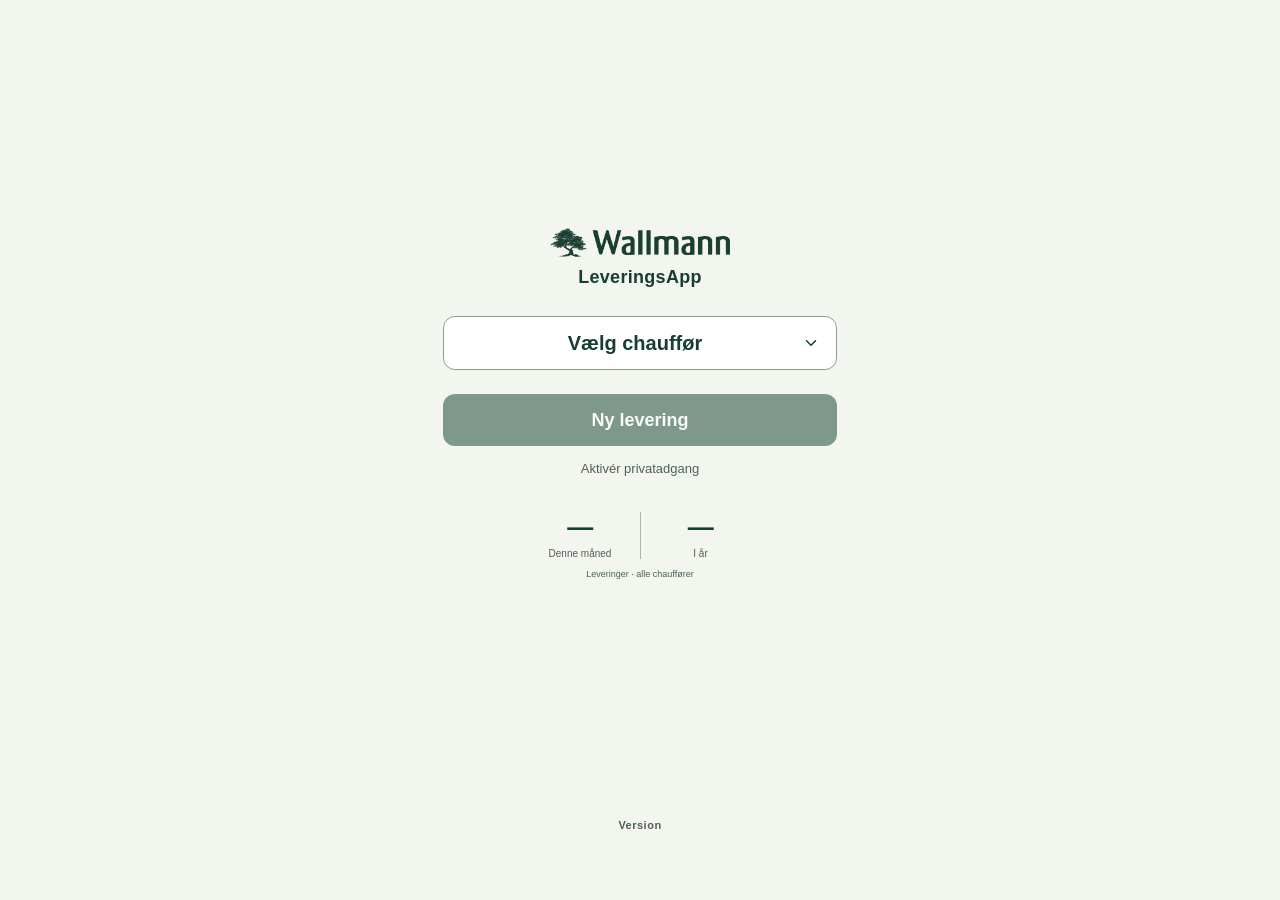
<file: index.html>
<!DOCTYPE html>
<html lang="da">
<head>
  <meta charset="utf-8">
  <meta http-equiv="Content-Security-Policy" content="default-src 'none'; script-src https://kaysaaar.github.io/leveringsapp/; worker-src https://kaysaaar.github.io/leveringsapp/; style-src 'self' 'unsafe-inline'; img-src 'self' data: blob:; font-src 'self' data:; connect-src 'self' https://script.google.com https://script.googleusercontent.com; media-src 'self' blob:; manifest-src 'self'; object-src 'none'; base-uri 'none'; form-action 'self'">
  <meta name="theme-color" content="#f3f5ef">
  <meta name="color-scheme" content="light">
  <style>html{background:#f3f5ef;color-scheme:light}body{color-scheme:light}</style>
  <script src="installed.js"></script>
  <meta name="viewport" content="width=device-width, initial-scale=1, viewport-fit=cover">
  <title>Leveringsapp</title>
  <link rel="manifest" href="./manifest.json">
  <link rel="apple-touch-icon" href="./apple-touch-icon.png">
  
  
  <meta name="apple-mobile-web-app-capable" content="yes">
  <meta name="apple-mobile-web-app-status-bar-style" content="default">
  <style>
    :root{
      --bg1:#17352d;
      --bg2:#203b33;
      --white:#f5f7f6;
      --dark:#1f382f;
      --shadow:0 10px 28px rgba(0,0,0,0.18);
    }

    *{
      box-sizing:border-box;
      -webkit-tap-highlight-color: transparent;
    }

    html, body{
      margin:0;
      padding:0;
      width:100%;
      min-height:100%;
      font-family: Arial, Helvetica, sans-serif;
      background:
        radial-gradient(circle at top, rgba(255,255,255,0.06), transparent 30%),
        linear-gradient(90deg, var(--bg1), var(--bg2));
      color:var(--white);
      overflow:hidden;
    }

    body{
      min-height:100vh;
    }

    .app{
      width:100%;
      max-width:430px;
      margin:0 auto;
      height:100vh;
      padding:
        calc(28px + env(safe-area-inset-top))
        12px
        calc(18px + env(safe-area-inset-bottom))
        12px;
      display:flex;
      flex-direction:column;
      overflow:hidden;
    }

    .screen{
      display:none;
      height:100%;
      animation:fadeIn .18s ease;
      overflow:hidden;
    }

    .screen.active{
      display:flex;
      flex-direction:column;
      justify-content:center;
    }

    .screen.top-aligned.active{
      justify-content:flex-start;
    }

    @keyframes fadeIn{
      from{opacity:0; transform:translateY(6px);}
      to{opacity:1; transform:translateY(0);}
    }

    .spacer-6{height:6px;}
    .spacer-8{height:8px;}
    .spacer-10{height:10px;}
    .spacer-12{height:12px;}
    .spacer-16{height:16px;}
    .spacer-20{height:20px;}
    .spacer-24{height:24px;}
    .spacer-30{height:30px;}

    .small-label{
      font-size:13px;
      font-weight:600;
      text-align:center;
      opacity:.82;
      margin:8px 0 6px;
      letter-spacing:.2px;
    }

    .btn{
      width:100%;
      border:none;
      border-radius:16px;
      padding:13px 14px;
      background:var(--white);
      color:var(--dark);
      font-size:clamp(18px, 4.2vw, 23px);
      font-weight:700;
      cursor:pointer;
      box-shadow:var(--shadow);
      transition:transform .12s ease, opacity .15s ease;
      text-decoration:none;
    }

    .btn:active{
      transform:scale(0.98);
    }

    .btn.pressed{
      transform:scale(0.975);
      opacity:0.96;
    }

    .thumb.pressed{
      transform:scale(0.97);
    }

    .btn.small{
      width:auto;
      min-width:90px;
      padding:12px 12px;
      font-size:clamp(15px, 3.6vw, 18px);
    }

    .btn.secondary{
      background:rgba(255,255,255,0.92);
    }

    .btn.back-btn{
      background:linear-gradient(180deg, #FFCECE 0%, #EE8B8B 58%, #D76A6A 100%);
      color:#4A1212;
      font-weight:800;
      box-shadow:
        0 10px 22px rgba(170, 70, 70, 0.22),
        inset 0 1px 0 rgba(255,255,255,0.36);
      border:1px solid rgba(255,255,255,0.20);
    }

    .btn.primary{
      background:var(--white);
    }

    .btn[disabled]{
      opacity:.55;
      cursor:not-allowed;
      transform:none !important;
    }

    .btn-row{
      display:flex;
      gap:10px;
      justify-content:space-between;
      align-items:center;
      margin-top:10px;
      flex-wrap:nowrap;
    }

    .btn-row .btn.small{
      flex:1 1 0;
    }

    .home-logo-wrap{
      display:flex;
      flex-direction:column;
      justify-content:center;
      align-items:center;
      margin-bottom:28px;
      text-align:center;
    }

    .home-logo{
      width:100%;
      max-width:180px;
      height:auto;
      display:block;
      object-fit:contain;
      margin:0 auto;
    }

    .home-logo-subtitle{
      margin-top:10px;
      font-size:18px;
      font-weight:700;
      letter-spacing:.3px;
      color:rgba(255,255,255,0.92);
      text-align:center;
    }

    #screen-home.active{
      justify-content:center;
    }

    .dropdown,
    .manual-input,
    .receiver-input{
      width:100%;
      border:none;
      border-radius:16px;
      background:rgba(255,255,255,0.96);
      color:var(--dark);
      padding:13px 14px;
      text-align:center;
      font-size:clamp(18px, 4.2vw, 23px);
      font-weight:700;
      outline:none;
      box-shadow:var(--shadow);
    }

    .dropdown{
      appearance:none;
      -webkit-appearance:none;
      background-image:
        linear-gradient(45deg, transparent 50%, #52675f 50%),
        linear-gradient(135deg, #52675f 50%, transparent 50%);
      background-position:
        calc(100% - 22px) calc(50% - 3px),
        calc(100% - 16px) calc(50% - 3px);
      background-size:6px 6px, 6px 6px;
      background-repeat:no-repeat;
      padding-right:34px;
      padding-left:34px;
      text-align:center;
      text-align-last:center;
      -webkit-text-align-last:center;
    }

    .dropdown:invalid{
      color:#7d8f88;
      font-weight:600;
    }

    .photo-box,
    .signature-box{
      width:100%;
      overflow:hidden;
      position:relative;
      margin:10px 0;
      background:rgba(7,10,10,0.88);
      border:1px solid rgba(255,255,255,0.09);
      box-shadow:var(--shadow);
      border-radius:16px;
    }

    .photo-box{
      min-height:220px;
      max-height:30vh;
      display:flex;
      align-items:center;
      justify-content:center;
      backdrop-filter: blur(8px);
      -webkit-backdrop-filter: blur(8px);
      flex:0 0 auto;
    }

    .photo-placeholder{
      color:rgba(202,219,213,0.35);
      font-size:clamp(18px, 5vw, 26px);
      font-weight:700;
      text-align:center;
      padding:20px;
      display:flex;
      align-items:center;
      justify-content:center;
      width:100%;
      min-height:220px;
    }

    .preview-image{
      width:100%;
      height:auto;
      max-height:30vh;
      object-fit:contain;
      display:none;
      background:#111;
    }

    .thumb-row{
      display:flex;
      gap:8px;
      align-items:center;
      margin:6px 0 8px;
    }

    .thumb{
      width:18%;
      aspect-ratio:3/4;
      min-height:58px;
      background:rgba(255,255,255,0.08);
      border:1px solid rgba(255,255,255,0.12);
      color:rgba(255,255,255,0.70);
      display:flex;
      align-items:center;
      justify-content:center;
      text-align:center;
      font-size:clamp(10px, 2.2vw, 12px);
      font-weight:700;
      overflow:hidden;
      border-radius:10px;
      padding:3px;
      box-shadow: inset 0 1px 0 rgba(255,255,255,0.05);
      backdrop-filter: blur(10px);
      -webkit-backdrop-filter: blur(10px);
      cursor:pointer;
      transition:transform .12s ease;
    }

    .thumb:active{
      transform:scale(0.98);
    }

    .thumb.selected{
      outline:2px solid rgba(255,255,255,0.95);
      outline-offset:1px;
    }

    .thumb img{
      width:100%;
      height:100%;
      object-fit:cover;
      display:block;
      border-radius:7px;
    }

    .signature-box{
      height:min(26vh, 210px);
      background:#efefef;
      border-radius:16px;
      border:1px solid #d0d0d0;
      margin-top:28px;
    }

    .barcode-preview{
      margin-top:10px;
      padding:12px 12px;
      border-radius:14px;
      background:rgba(255,255,255,0.12);
      border:1px solid rgba(255,255,255,0.12);
      text-align:center;
      box-shadow:var(--shadow);
    }

    .barcode-title{
      font-size:14px;
      opacity:.82;
      margin-bottom:4px;
      font-weight:600;
    }

    .barcode-number{
      font-size:clamp(22px, 5.2vw, 30px);
      font-weight:700;
      letter-spacing:.3px;
      word-break:break-word;
    }

    .order-list-card{
      width:100%;
      margin:8px 0 8px;
      padding:10px 12px;
      border-radius:14px;
      background:rgba(255,255,255,0.12);
      border:1px solid rgba(255,255,255,0.14);
      box-shadow:var(--shadow);
      min-height:54px;
      display:flex;
      flex-direction:column;
      justify-content:center;
    }

    .order-list-grid{
      display:flex;
      flex-wrap:wrap;
      gap:6px;
      justify-content:center;
      align-items:center;
    }

    .order-pill{
      background:rgba(255,255,255,0.14);
      border:1px solid rgba(255,255,255,0.18);
      border-radius:999px;
      padding:6px 10px;
      font-size:16px;
      font-weight:700;
      line-height:1;
      color:var(--white);
      min-width:78px;
      text-align:center;
    }

    .order-screen-content{
      display:flex;
      flex-direction:column;
      justify-content:center;
      flex:1 1 auto;
      gap:8px;
      overflow:hidden;
    }

    .camera-screen-content{
      display:flex;
      flex-direction:column;
      flex:1 1 auto;
      overflow:auto;
      padding-bottom:12px;
    }

    .signature-content{
      display:flex;
      flex-direction:column;
      flex:1 1 auto;
      overflow:auto;
      padding-bottom:8px;
    }

    canvas{
      width:100%;
      height:100%;
      display:block;
      touch-action:none;
      background:#efefef;
    }

    .check-wrap{
      min-height:calc(100vh - 40px);
      display:flex;
      flex-direction:column;
      align-items:center;
      justify-content:center;
      text-align:center;
    }

    .check{
      font-size:clamp(84px, 22vw, 132px);
      line-height:1;
      margin-bottom:10px;
      animation:popIn .22s ease;
    }

    @keyframes popIn{
      from{transform:scale(.88); opacity:0;}
      to{transform:scale(1); opacity:1;}
    }

    .registered{
      font-size:clamp(30px, 8vw, 46px);
      font-weight:700;
      letter-spacing:.3px;
    }

    .status{
      text-align:center;
      font-size:14px;
      opacity:.97;
      min-height:18px;
      margin-top:4px;
      font-weight:600;
    }

    .status.ok{ color:#d9f3e2; }
    .status.error{ color:#ffd4d4; }

    .save-overlay{
      position:fixed;
      inset:0;
      background:rgba(8,12,12,0.45);
      backdrop-filter: blur(4px);
      -webkit-backdrop-filter: blur(4px);
      display:none;
      align-items:center;
      justify-content:center;
      z-index:9999;
      padding:24px;
    }

    .save-overlay.active{
      display:flex;
    }

    .save-card{
      width:100%;
      max-width:320px;
      background:rgba(255,255,255,0.96);
      color:var(--dark);
      border-radius:24px;
      padding:26px 22px;
      text-align:center;
      box-shadow:0 18px 40px rgba(0,0,0,0.25);
    }

    .spinner{
      width:42px;
      height:42px;
      border:4px solid rgba(32,55,47,0.18);
      border-top-color:var(--dark);
      border-radius:50%;
      margin:0 auto 16px;
      animation:spin .8s linear infinite;
    }

    @keyframes spin{
      to{transform:rotate(360deg);}
    }

    .save-title{
      font-size:24px;
      font-weight:700;
      margin-bottom:6px;
    }

    .save-text{
      font-size:15px;
      opacity:.8;
    }

    .camera-input-hidden{
      position:absolute;
      left:-9999px;
      width:1px;
      height:1px;
      opacity:0;
      pointer-events:none;
    }

    .app-version{
        font-size:10px;
        font-weight:600;
        opacity:.28;
        letter-spacing:.3px;
        text-align:center;
      }

      .bottom-version{
        margin-top:32px;
      }

    .update-banner{
      position:fixed;
      left:12px;
      right:12px;
      bottom:calc(14px + env(safe-area-inset-bottom));
      z-index:10000;
      background:rgba(255,255,255,0.96);
      color:var(--dark);
      border-radius:14px;
      padding:12px 14px;
      box-shadow:0 12px 28px rgba(0,0,0,0.22);
      text-align:center;
      font-size:14px;
      font-weight:700;
    }

    .update-link{
      border:none;
      background:none;
      color:inherit;
      font:inherit;
      font-weight:800;
      text-decoration:underline;
      cursor:pointer;
      padding:0;
    }

    .pending-banner{
      margin-top:14px;
      padding:12px 14px;
      border-radius:14px;
      background:rgba(255,255,255,0.12);
      border:1px solid rgba(255,255,255,0.14);
      text-align:center;
      font-size:14px;
      font-weight:700;
      box-shadow:var(--shadow);
      cursor:pointer;
      transition:transform .12s ease;
    }

    .pending-banner.rejected { background:rgba(255, 150, 135, .16); border-color:rgba(255, 170, 155, .75); }
    .pending-banner.sent { background:rgba(170, 240, 195, .18); border-color:rgba(170, 240, 195, .55); cursor:default; }

    .pending-banner:active{
      transform:scale(0.98);
    }

    .offline-note{
      margin-top:10px;
      padding:14px 16px;
      border-radius:16px;
      background:rgba(255,255,255,0.18);
      border:1px solid rgba(255,255,255,0.22);
      text-align:center;
      font-size:15px;
      line-height:1.35;
      font-weight:700;
      box-shadow:var(--shadow);
    }

    .hidden{
      display:none !important;
    }

    .camera-main-btn{
      width:100%;
      display:flex;
      align-items:center;
      justify-content:center;
      font-size:clamp(20px, 4.4vw, 24px);
      line-height:1;
      padding:16px 16px;
    }

    .action-row-bottom{
      margin-top:0;
    }

    .save-btn{
      background:linear-gradient(180deg, #8BFFAE 0%, #42D971 58%, #2EB85C 100%);
      color:#103322;
      font-weight:800;
      box-shadow:
        0 12px 26px rgba(33, 160, 84, 0.34),
        inset 0 1px 0 rgba(255,255,255,0.42);
      border:1px solid rgba(255,255,255,0.22);
    }

    .receiver-input{
      margin-top:8px;
      font-size:clamp(17px, 4vw, 21px);
      font-weight:700;
    }

    @media (max-width:380px){
      .app{
        padding:
          calc(24px + env(safe-area-inset-top))
          10px
          calc(16px + env(safe-area-inset-bottom))
          10px;
      }

      .btn-row{
        gap:8px;
      }

      .order-pill{
        font-size:15px;
        min-width:72px;
      }

      .photo-box{
        min-height:200px;
      }

      .photo-placeholder{
        min-height:200px;
      }
    }

    /* v1.22: clear hierarchy, scrollable small screens, camera frame. */
    .app { height:100vh; height:100dvh; padding-top:calc(16px + env(safe-area-inset-top)); }
    .screen.active { min-height:0; }
    .order-screen-content { overflow-y:auto; justify-content:flex-start; padding-bottom:12px; }
    h1 { font-size:25px; margin:4px 0 16px; letter-spacing:-.4px; }
    .step-label { font-size:12px; letter-spacing:.8px; text-transform:uppercase; opacity:.7; margin:8px 0; }
    .helper { font-size:14px; line-height:1.5; opacity:.8; margin:6px 0 12px; }
    .btn { box-shadow:none; border-radius:12px; min-height:48px; font-size:18px; flex-shrink:0; }
    .btn.secondary, .btn.back-btn { background:transparent; color:#f5f7f6; border:1px solid #71877e; box-shadow:none; }
    .btn.save-btn { background:#b4efc5; color:#123023; box-shadow:none; }
    .text-button { background:none; color:inherit; border:0; padding:14px; font-size:15px; cursor:pointer; min-height:44px; }
    .order-pill { display:flex; align-items:center; gap:6px; }
    .order-pill button { color:#ffd4d4; background:none; border:0; min-width:38px; min-height:38px; font-size:22px; cursor:pointer; }
    .candidate-card { background:#294a3e; border:1px solid #759383; border-radius:12px; padding:14px; }
    .candidate-choice { display:flex; align-items:center; gap:12px; padding:10px 0; font-size:22px; }
    .candidate-choice input { width:24px; height:24px; }
    .manual-input:focus-visible, button:focus-visible { outline:3px solid #b4efc5; outline-offset:3px; }
    .check-wrap { min-height:0; gap:18px; }
    .registered { font-size:28px; }
    .scanner-modal { position:fixed; inset:0; z-index:10001; background:#10271f; overflow:auto; padding:calc(16px + env(safe-area-inset-top)) 16px calc(16px + env(safe-area-inset-bottom)); }
    .scanner-panel { max-width:480px; margin:auto; display:flex; flex-direction:column; gap:12px; }
    .scanner-panel h2 { margin:0; }
    .scanner-viewport { position:relative; height:44vh; min-height:210px; background:#000; overflow:hidden; border-radius:16px; }
    #scannerVideo { width:100%; height:100%; object-fit:cover; display:block; }
    .scan-frame { position:absolute; left:8%; top:38%; width:84%; height:24%; border:3px solid #b4efc5; border-radius:8px; box-shadow:0 0 0 1000px #0007; pointer-events:none; }
    .scan-frame.multi { left:16%; top:10%; width:68%; height:80%; }
    .scan-frame span { position:absolute; top:-27px; font-size:13px; color:#fff; }
    #scannerStatus { min-height:22px; margin:0; font-size:14px; }
    .signature-box { margin-top:8px; flex-shrink:0; }
    .bottom-version { margin-top:16px; opacity:.55; }
    .update-banner { font-size:13px; }
    @media (prefers-reduced-motion:reduce) { *, *::before, *::after { animation:none !important; transition:none !important; } }

    
    /* v1.23 – Ret overlap mellem ordrenumre */

    /* Forhindrer at felterne presses sammen */
    .order-screen-content > * {
      flex-shrink: 0;
    }

    /* Ordreboksen tilpasser sin højde til indholdet */
    .order-list-card {
      flex-shrink: 0;
      height: auto;
    }

    /* Vis ordrenumre i to pæne kolonner */
    .order-list-grid {
      display: grid;
      grid-template-columns: repeat(2, minmax(0, 1fr));
      gap: 10px;
      align-items: stretch;
    }

    /* Ordrenumrene holder sig inden for boksen */
    .order-pill {
      width: 100%;
      min-width: 0;
      height: auto;
      display: flex;
      align-items: center;
      justify-content: center;
      gap: 6px;
      padding: 6px 10px;
      line-height: 1.2;
      white-space: nowrap;
    }

    /* Plads til sletteknappen */
    #multiOrderList .order-pill {
      justify-content: space-between;
    }

    .order-pill button {
      flex: 0 0 38px;
      display: flex;
      align-items: center;
      justify-content: center;
      padding: 0;
      margin: 0;
    }

    /* Centrer sidste nummer ved ulige antal */
    .order-list-grid .order-pill:last-child:nth-child(odd) {
      grid-column: 1 / -1;
      width: calc(50% - 5px);
      justify-self: center;
    }

    
    /* v1.24 – Kameraside med fleksibel scrolling */

    #screen-camera {
      min-height: 0;
    }

    #screen-camera .camera-screen-content {
      display: flex;
      flex-direction: column;
      justify-content: flex-start;
      flex: 1 1 auto;
      min-height: 0;
      overflow-y: auto;
      overflow-x: hidden;
      -webkit-overflow-scrolling: touch;
      padding-bottom: 24px;
    }

    /* Ingen elementer må presses sammen */
    #screen-camera .camera-screen-content > * {
      flex-shrink: 0;
    }

    /* Ordreboksen vokser efter antal numre */
    #cameraOrderListCard {
      height: auto;
      flex-shrink: 0;
    }

    /* Billedfelterne beholder deres størrelse */
    #screen-camera .thumb-row {
      flex-shrink: 0;
    }

    /* Ældre forhåndsvisningsfelt er ikke længere i brug */
    #screen-camera .photo-box {
      flex-shrink: 0;
    }

    /* Knapper må aldrig presses sammen */
    #screen-camera .btn-row {
      flex-shrink: 0;
      min-height: 48px;
    }

    #screen-camera .btn-row .btn {
      flex-shrink: 0;
      min-height: 48px;
    }

    /* Luft mellem handlingerne nederst */
    #screen-camera .action-row-bottom {
      margin-top: 8px;
    }

    

    /* v2.0 – To 9:16-billeder ad gangen med swipe og forstørrelse. */
    #screen-camera .photo-strip-heading {
      display:flex; align-items:center; justify-content:space-between;
      flex-shrink:0; font-size:14px; font-weight:700;
      margin-top:6px; color:rgba(245,247,246,.9);
    }
    #screen-camera #photoCount {font-weight:600; opacity:.8;}
    #screen-camera #photoThumbRow {
      display:flex; flex-direction:row; flex-wrap:nowrap; align-items:stretch;
      gap:10px; width:100%; overflow-x:auto; overflow-y:hidden;
      padding:4px 2px 10px; scroll-snap-type:x proximity;
      -webkit-overflow-scrolling:touch; touch-action:pan-x pan-y;
      scrollbar-width:thin; flex-shrink:0;
    }
    #screen-camera #photoThumbRow .thumb {
      position:relative;
      flex:0 0 calc((100% - 10px) / 2);
      width:calc((100% - 10px) / 2);
      aspect-ratio:9 / 16;
      min-height:0; height:auto; padding:0;
      scroll-snap-align:start; overflow:hidden;
      background:#142920;
    }
    #screen-camera .thumb-open {
      position:absolute; inset:0; width:100%; height:100%; border:0;
      background:transparent; padding:0; margin:0; cursor:pointer;
    }
    /* Bevar hele motivet – også hvis chaufføren tager et liggende billede. */
    #screen-camera .thumb-open img {
      width:100%; height:100%; object-fit:contain;
      border-radius:8px; display:block;
    }
    #screen-camera .thumb-open:focus-visible {outline:2px solid #b4efc5; outline-offset:-2px;}
    #screen-camera .thumb-placeholder {
      display:flex; align-items:center; justify-content:center;
      width:100%; height:100%; padding:8px;
      font-size:16px; font-weight:700; opacity:.7; text-align:center;
    }
    #screen-camera .thumb-index {
      position:absolute; left:4px; bottom:4px; background:rgba(0,0,0,.66);
      color:white; padding:2px 5px; border-radius:5px;
      font-size:11px; line-height:1.2; pointer-events:none;
    }
    #screen-camera .thumb-remove {
      position:absolute; right:3px; top:3px; z-index:2;
      width:32px; height:32px; min-width:32px; min-height:32px;
      display:flex; align-items:center; justify-content:center;
      color:#fff; background:#a62e38; border:1px solid rgba(255,255,255,.5);
      border-radius:50%; font-size:25px; line-height:1;
      cursor:pointer; padding:0; box-shadow:0 2px 8px rgba(0,0,0,.3);
    }
    #screen-camera .photo-scroll-help {
      text-align:center; font-size:12px; opacity:.75; flex-shrink:0;
    }
    #screen-camera .camera-actions {gap:10px;}
    #screen-camera .camera-actions > .btn {
      flex:1 1 0; width:auto; min-width:0; min-height:52px;
      font-size:clamp(14px,4vw,18px); white-space:nowrap;
      text-align:center;
    }
    #screen-camera .camera-actions .camera-main-btn {padding:12px 4px;}
    /* Ens knapper: begge rækker deler præcis samme to kolonner og højde.
       Det gælder både <button> og <label> til telefonens kamera. */
    #screen-camera .camera-actions,
    #screen-camera .action-row-bottom {
      display:grid;
      grid-template-columns:repeat(2,minmax(0,1fr));
      column-gap:10px;
      width:100%;
      align-items:stretch;
    }
    #screen-camera .camera-actions > .btn,
    #screen-camera .action-row-bottom > .btn {
      display:flex;
      align-items:center;
      justify-content:center;
      flex:none;
      box-sizing:border-box;
      width:100%;
      min-width:0;
      height:56px;
      min-height:56px;
      max-height:56px;
      padding:8px 6px;
      margin:0;
      font-size:clamp(15px,4vw,18px);
      line-height:1.15;
      white-space:nowrap;
      text-align:center;
    }
    .photo-modal {
      position:fixed; inset:0; z-index:10002; padding:
        calc(56px + env(safe-area-inset-top)) 12px
        calc(55px + env(safe-area-inset-bottom));
      display:flex; flex-direction:column; align-items:center; justify-content:center;
      background:rgba(7,11,10,.97);
    }
    .photo-modal-image {display:block; max-width:100%; max-height:100%; object-fit:contain; border-radius:6px;}
    .photo-modal-close {
      position:absolute; top:calc(12px + env(safe-area-inset-top)); right:14px;
      width:44px; height:44px; border-radius:50%; border:1px solid #96aaa0;
      background:#263c33; color:white; font-size:32px; line-height:1;
      display:flex; align-items:center; justify-content:center; cursor:pointer;
    }
    .photo-modal-counter {
      position:absolute; bottom:calc(14px + env(safe-area-inset-bottom));
      color:#f5f7f6; font-size:14px; font-weight:700;
    }

  </style>
<link rel="stylesheet" href="design.css">
<link rel="stylesheet" href="access.css">
<script src="config.js"></script>
</head>
<body class="at-home">
  <div class="preview-ribbon" id="previewRibbon" hidden>FORHÅNDSVISNING <span>· Ingen leveringer sendes</span></div>
  <header class="brand-header"><a href="index.html" aria-label="Wallmann forside"><img src="wallmann-logo.png" alt="Wallmann"></a><span>Levering & dokumentation</span></header>
  <div id="draftStatus" class="draft-status" role="status" aria-live="polite"></div>
  <div class="app">

    <section id="screen-home" class="screen active">
      <div class="home-logo-wrap">
        <img
          class="home-logo"
          src="./wallmann-logo.png"
          alt="Wallmann"
        >
        <div class="home-logo-subtitle">LeveringsApp</div>
      </div>

      <div id="driverIdentity" class="driver-identity" hidden></div><p id="accessStatus" class="access-status" role="status"></p>
      <select id="driverSelect" class="dropdown" required>
        <option value="" selected disabled hidden>Vælg chauffør</option>
        <option>Brian</option>
        <option>Chauffør</option>
        <option>Erik</option>
        <option>Henrik</option>
        <option>Jeppe</option>
        <option>Niels</option>
        <option>Otto</option>
        <option>Thomas M</option>
        <option>Thomas O</option>
      </select>

      <div id="pendingBanner" class="pending-banner hidden" data-click="retryFromBanner">
        0 levering(er) afventer sending
      </div>

      <div class="spacer-30"></div>

      <button id="newDeliveryBtn" class="btn primary" data-click="startDelivery" disabled>Ny levering</button>
      <button id="discardBtn" class="text-button hidden" data-click="discardDelivery">Kassér kladde</button>
      <button id="activateAccess" class="text-button" type="button">Aktivér privatadgang</button>
      <div id="driverDirectoryNote" class="directory-note" role="status"></div>
      <div class="delivery-totals" aria-label="Leveringer for alle chauffører"><div><strong id="monthTotal">—</strong><span>Denne måned</span></div><div><strong id="yearTotal">—</strong><span>I år</span></div></div><div class="totals-note" id="monthNote">Leveringer · alle chauffører</div>
      
    </section>

    <section id="screen-order" class="screen">
      <div class="order-screen-content">

        <div class="step-label">1 · Følgesedler</div>
        <h1>Hvilken levering?</h1>
        <button id="scanSingleBtn" class="btn primary" data-click="openOrderScanner" data-arg="single">Scan nummer</button>
        <button id="scanMultiBtn" class="btn primary" data-click="openOrderScanner" data-arg="multi">Multi-levering</button>
        <p class="helper">Multi: Læg nummerfelterne under hinanden. Billeder og kvittering gælder alle valgte numre.</p>

        <input
          id="barcodeInput"
          type="file"
          accept="image/*"
          capture="environment"
          class="camera-input-hidden"
          data-change="handleOrderScanImage" data-arg="$event"
        >

        <div class="small-label">eller indtast ordrenummer</div>

        <input id="manualOrderInput" class="manual-input" placeholder="6 cifre" inputmode="numeric" maxlength="6" autocomplete="off" aria-label="Følgeseddelsnummer" data-input="handleManualInput">

        <div id="orderStatus" class="status" role="status" aria-live="polite"></div>
        <div id="scanCandidates" class="candidate-card hidden"></div>

        <div id="barcodeFoundWrap" class="hidden">
          <div class="barcode-preview">
            <div class="barcode-title">Fundet</div>
            <div id="barcodeFoundNo" class="barcode-number">-</div>
          </div>
        </div>

        <div id="multiOrderListCard" class="order-list-card hidden">
          <div id="multiOrderList" class="order-list-grid"></div>
        </div>

        <div class="btn-row">
          <button class="btn small secondary" data-click="clearCurrentOrder">Ryd felt</button>
          <button class="btn small secondary" data-click="addCurrentOrder">Tilføj ordre</button>
        </div>

        <div class="btn-row">
          <button class="btn small primary" data-click="goToCamera">Videre til billeder</button>
        </div>

        <div class="btn-row">
          <button class="btn small back-btn" data-click="goToHome">Tilbage</button>
        </div>

      </div>
    </section>

    <section id="screen-camera" class="screen top-aligned">
      <div class="camera-screen-content">

        <div class="step-label">2 · Dokumentation</div><h1>Billeder af leveringen</h1>

        <div id="cameraOrderListCard" class="order-list-card hidden">
          <div id="cameraOrderList" class="order-list-grid"></div>
        </div>

        <div class="photo-strip-heading">
          <span>Billeder</span>
          <span id="photoCount" aria-live="polite">0/10 billeder</span>
        </div>
        <div id="photoThumbRow" class="thumb-row" aria-label="Billeder af leveringen – to stående billeder ad gangen, swipe vandret for flere"></div>
        <div id="photoScrollHelp" class="photo-scroll-help hidden">Swipe for at se tidligere billeder ↔</div>

        <input
          id="photoInput"
          type="file"
          accept="image/*"
          capture="environment"
          class="camera-input-hidden"
          data-change="handlePhotoSelect" data-arg="$event"
        >

        <div id="cameraStatus" class="status"></div>

        <div id="offlineNote" class="offline-note hidden">
          Forbindelsen er dårlig. Bare rolig — leveringen er gemt på enheden og sendes, når appen har forbindelse igen.
        </div>

        <div class="btn-row camera-actions">
          <button class="btn small secondary" id="receiptBtn" data-click="goToSignature">Kvittering</button>
          <label for="photoInput" class="btn primary camera-main-btn" aria-label="Tag billede">📷 Tag billede</label>
        </div>

        <div class="btn-row action-row-bottom">
          <button class="btn small back-btn" data-click="goToOrder">Tilbage</button>
          <button id="saveBtn" class="btn small save-btn" data-click="goToRegistered">Gem levering</button>
        </div>

      </div>
    </section>

    <section id="screen-signature" class="screen top-aligned">
      <div class="signature-content"><div class="step-label">Kvittering · valgfri</div><h1>Kundens kvittering</h1>
        <div class="spacer-12"></div>

        <div class="signature-box">
          <canvas id="signatureCanvas"></canvas>
        </div>

        <input
          id="receiverNameInput"
          class="receiver-input"
          type="text"
          placeholder="Modtagers navn"
          autocomplete="off"
          autocapitalize="words" maxlength="120"
        >

        <div class="btn-row">
          <button class="btn small back-btn" data-click="goToCamera">Tilbage</button>
          <button class="btn small secondary" data-click="clearReceiptData">Ryd</button>
          <button class="btn small primary" data-click="goToCamera">OK</button>
        </div>
      </div>
    </section>

    <section id="screen-registered" class="screen">
      <div class="check-wrap">
        <div class="check">✓</div>
        <div class="registered">Gemt på telefonen</div><p id="registeredDetail">Sendes til Wallmann. Hold appen åben.</p><button class="btn primary" data-click="goToHome">Fortsæt</button>
      </div>
    </section>

  </div>

  <div id="scannerModal" class="scanner-modal hidden" role="dialog" aria-modal="true" aria-labelledby="scannerTitle">
    <div class="scanner-panel">
      <h2 id="scannerTitle">Scan nummer</h2>
      <p id="scannerHelp" class="helper"></p>
      <div id="scannerViewport" class="scanner-viewport">
        <video id="scannerVideo" autoplay muted playsinline></video>
        <div id="scanFrame" class="scan-frame"><span>Nummerfelt</span></div>
      </div>
      <p id="scannerStatus" role="status">Starter kamera…</p>
      <button id="captureScanBtn" class="btn secondary" data-click="captureOrderScan" disabled>Aflæs nummer</button>
      <button class="btn primary" data-click="useNativeScanner">Brug telefonens kamera / vælg foto</button>
      <button class="text-button" data-click="closeScanner">Annuller</button>
    </div>
  </div>
  <div id="photoModal" class="photo-modal hidden" role="dialog" aria-modal="true" aria-label="Billede i stor størrelse">
    <button id="photoModalClose" class="photo-modal-close" type="button" data-click="closePhotoModal" aria-label="Luk billedvisning">×</button>
    <img id="photoModalImage" class="photo-modal-image" alt="Forstørret leveringsbillede">
    <div id="photoModalCounter" class="photo-modal-counter"></div>
  </div>
  <div class="app-version bottom-version home-version">Version <span id="appVersionText"></span></div>
  <div id="updateBanner" class="update-banner hidden">
    Ny version klar — <button class="update-link" data-click="applyAppUpdate">tryk her</button>
  </div>
  
  <div id="saveOverlay" class="save-overlay">
    <div class="save-card">
      <div class="spinner"></div>
      <div class="save-title">Gemmer...</div>
      <div class="save-text">Gemmer billeder og kvittering på telefonen</div>
    </div>
  </div>

<script src="app.js"></script>
<script src="drafts.js"></script>
<script src="directory-demo.js"></script>
<script src="jsQR.js"></script>
<script src="access.js"></script>
<script src="home-data.js"></script>
</body>
</html>
</file>
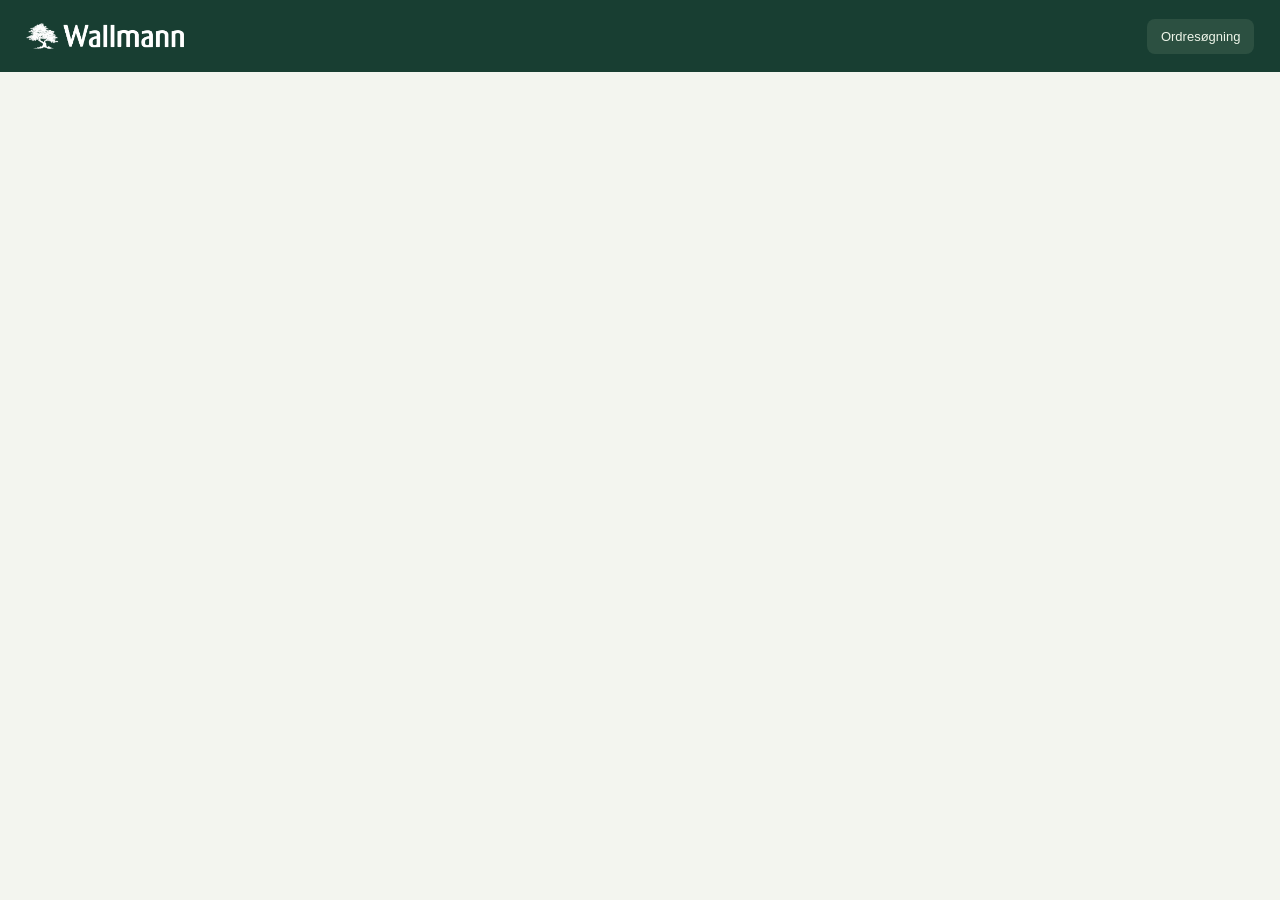
<file: office.html>
<!DOCTYPE html><html lang="da"><head><meta name="referrer" content="no-referrer"><meta charset="utf-8"><meta http-equiv="Content-Security-Policy" content="default-src 'none'; script-src https://kaysaaar.github.io/leveringsapp/; worker-src https://kaysaaar.github.io/leveringsapp/; style-src 'self' 'unsafe-inline'; img-src 'self' data: blob:; font-src 'self' data:; connect-src 'self' https://script.google.com https://script.googleusercontent.com; media-src 'self' blob:; manifest-src 'self'; object-src 'none'; base-uri 'none'; form-action 'self'"><meta name="viewport" content="width=device-width, initial-scale=1"><title>Ordresøgning · Wallmann</title><link rel="icon" type="image/png" sizes="192x192" href="icon-192.png"><style>:root{--ink:#173e33;--muted:#68776d;--paper:#f3f5ef;--line:#dce3d9;--green:#204d3b}*{box-sizing:border-box}body{margin:0;background:var(--paper);color:var(--ink);font-family:Inter,-apple-system,BlinkMacSystemFont,"Segoe UI",sans-serif}button,input,a{font:inherit}a{color:inherit}button,a{touch-action:manipulation}button{cursor:pointer}button:focus-visible,input:focus-visible,a:focus-visible{outline:3px solid #668e46;outline-offset:4px}.preview-ribbon{background:#d9e8c9;color:#294b20;text-align:center;font-size:11px;font-weight:750;letter-spacing:.08em;padding:9px 16px}.preview-ribbon span{font-weight:450;letter-spacing:0}header{background:#183e32;height:84px;color:#d5dfd7;display:flex;align-items:center;justify-content:space-between;padding:0 max(24px,calc((100vw - 1136px)/2));gap:24px}.brand img{width:158px;display:block}nav{display:flex;gap:28px;align-items:center;font-size:13px}nav a{text-decoration:none}nav a:hover{text-decoration:underline}.nav-current{padding:10px 14px;background:#2c5041;border-radius:8px;color:#eef5e9}main{max-width:1184px;margin:auto;padding:54px 24px 0}.search-intro{display:grid;grid-template-columns:1fr 1fr;gap:56px;align-items:center;margin-bottom:56px}.eyebrow{display:block;font-size:10px;font-weight:750;letter-spacing:1.7px;color:#6b7f60;margin-bottom:14px}h1{font-size:46px;line-height:1.08;letter-spacing:-1.8px;font-weight:650;margin:0 0 16px}.search-intro p{font-size:14px;color:var(--muted);line-height:1.7;margin:0}.search-panel{background:#e8efdf;border:1px solid #d7e1ca;border-radius:18px;padding:28px}.search-panel label{font-size:13px;font-weight:700;display:block;margin-bottom:12px}.search-control{display:flex;align-items:center;background:white;border:1px solid #c5d2be;border-radius:11px;padding:5px;gap:8px}.search-control>span{font-size:28px;color:#6b815e;padding-left:8px}.search-control input{width:100%;min-width:0;border:0;padding:10px 0;outline:none;font-size:21px;letter-spacing:2px;color:var(--ink);background:transparent}.search-control:focus-within{outline:2px solid #5d8141;outline-offset:2px}.search-control input::placeholder{letter-spacing:0;font-size:16px;color:#8c9985}.search-control button,.button{background:var(--green);color:white;border:0;border-radius:8px;padding:13px 18px;font-size:13px;font-weight:650;white-space:nowrap;text-decoration:none;display:inline-flex;align-items:center;justify-content:center;gap:12px}.search-control button:disabled{opacity:.55}.search-panel #searchHint{font-size:11px;margin-top:11px}.examples{margin-top:21px;padding-top:15px;border-top:1px solid #cedbc1;display:flex;align-items:center;gap:10px;flex-wrap:wrap;font-size:11px;color:#657958}.examples button{border:1px solid #c4d4b7;border-radius:6px;background:#f6f9f1;padding:6px 9px;color:#385631;font-size:11px}.results-top{display:flex;justify-content:space-between;align-items:flex-end;gap:20px;margin-bottom:20px}.results-top .eyebrow{margin-bottom:7px}.results-top h2{font-size:25px;font-weight:650;letter-spacing:-.7px;margin:0}#resultCount{color:#687b60;font-size:12px;padding-bottom:4px}#searchStatus{font-size:13px;color:#667759;line-height:1.6}#searchStatus:not(:empty){margin:14px 0}#searchStatus.error{color:#9a3b2a}.empty-state{text-align:center;background:#fff;border:1px dashed #c9d6c1;border-radius:18px;padding:55px 20px}.empty-icon{font-size:40px;background:#eef3e8;border-radius:50%;width:70px;height:70px;line-height:70px;margin:0 auto 18px}.empty-state h3{font-size:19px;font-weight:600;letter-spacing:-.4px;margin:0 0 10px}.empty-state p{font-size:13px;color:var(--muted);line-height:1.8;margin:0}.delivery{background:white;border:1px solid var(--line);border-radius:18px;overflow:hidden;margin-bottom:24px}.delivery-header{padding:22px 26px;display:flex;align-items:center;justify-content:space-between;border-bottom:1px solid var(--line);gap:16px}.delivery-title{display:flex;align-items:center;gap:12px;flex-wrap:wrap}.delivery-title h3{font-size:18px;letter-spacing:-.4px;margin:0;font-weight:650}.badge{font-size:10px;padding:6px 9px;border-radius:5px;background:#e7f0df;color:#446337;letter-spacing:.3px}.delivery-date{font-size:12px;color:var(--muted)}.delivery-body{display:grid;grid-template-columns:240px minmax(0,1fr)}.details{border-right:1px solid var(--line);padding:24px 26px;background:#fafbf7}dl{margin:0}dt{font-size:10px;color:#788370;margin:0 0 6px;letter-spacing:.5px;text-transform:uppercase}dd{margin:0 0 22px;font-size:14px;font-weight:600;overflow-wrap:anywhere}.order-tags{display:flex;flex-wrap:wrap;gap:5px}.order-tag{display:inline-block;background:#edf2e8;border-radius:4px;font-size:12px;padding:5px 7px}.order-tag.match{background:#dceccb;color:#36542c}.drive-link{font-size:11px;color:#6a7f5f;line-height:1.6;display:inline-block;margin-top:4px;text-underline-offset:4px}.media{padding:24px 26px;min-width:0}.media-heading{display:flex;justify-content:space-between;align-items:center;margin-bottom:15px}.media h4{font-size:13px;margin:0;font-weight:650}.media-heading span{font-size:11px;color:#7d8976}.gallery{display:grid;grid-template-columns:repeat(3,minmax(0,1fr));gap:12px}.photo{min-width:0}.photo-open{display:block;width:100%;border:1px solid #dbe3d5;border-radius:10px;overflow:hidden;padding:0;background:#edf1e7;aspect-ratio:4/3;cursor:zoom-in}.photo-open img{display:block;width:100%;height:100%;object-fit:cover}.photo-foot{display:flex;align-items:center;justify-content:space-between;gap:8px;margin-top:8px;font-size:10px;color:#6a7962}.download{color:#31532b;text-decoration:none;font-size:10px;border:0;background:transparent;padding:7px 0;cursor:pointer}.download:hover{text-decoration:underline}.signature{margin-top:24px;padding-top:20px;border-top:1px solid var(--line);display:flex;gap:20px;align-items:center;justify-content:space-between}.signature-text h4{margin-bottom:7px}.signature-text p{font-size:11px;color:#79836f;margin:0;line-height:1.7}.signature-preview{max-width:230px;text-align:right}.signature-preview .photo-open{width:230px;max-width:100%;height:76px;aspect-ratio:auto;background:#f6f7f1}.signature-preview .photo-open img{object-fit:contain}.media-note{font-size:12px;color:#7b806f;line-height:1.6;padding:12px 0}.media-error{color:#9a3b2a}.retry{background:white;border:1px solid #c5d1be;border-radius:6px;font-size:11px;padding:8px 12px;color:#31532b}.loading{padding:32px;color:#6b7c61;font-size:13px}.loading:before{content:"";display:inline-block;width:13px;height:13px;border:2px solid #d4dfca;border-top-color:#416b30;border-radius:50%;margin-right:10px;vertical-align:middle;animation:spin .8s linear infinite}@keyframes spin{to{transform:rotate(360deg)}}footer{display:flex;justify-content:space-between;gap:20px;padding:28px 0;margin-top:24px;border-top:1px solid #dce4d5;color:#8a9481;font-size:10px}dialog{border:1px solid #d7dfd0;border-radius:16px;padding:0;background:#f5f7ef;color:var(--ink);width:min(960px,94vw);max-height:94dvh;overflow:auto}dialog::backdrop{background:#0e241edb;backdrop-filter:blur(5px)}.dialog-bar{display:flex;align-items:center;justify-content:space-between;padding:14px 20px;font-size:13px}.dialog-bar button{border:1px solid #d0d9c7;border-radius:50%;background:transparent;width:36px;height:36px;font-size:23px;color:var(--ink)}#dialogImage{display:block;width:100%;height:auto;max-height:70dvh;object-fit:contain;background:#e9eee2}.dialog-actions{padding:16px 20px;text-align:right}[hidden]{display:none!important}@media(max-width:850px){.search-intro{gap:28px}h1{font-size:38px}.search-panel{padding:20px}.delivery-body{grid-template-columns:180px minmax(0,1fr)}.details,.media{padding:20px}.gallery{grid-template-columns:repeat(2,minmax(0,1fr))}}@media(max-width:600px){header{height:68px;padding:0 18px}.brand img{width:130px}nav{gap:12px;font-size:11px}.nav-current{display:none}main{padding:30px 18px 0}.search-intro{grid-template-columns:1fr;gap:24px;margin-bottom:32px}h1{font-size:38px}.search-intro p{font-size:13px}.search-panel{padding:20px}.results-top h2{font-size:22px}.results-top{align-items:flex-start}.delivery-header{padding:18px;align-items:flex-start;flex-direction:column;gap:8px}.delivery-body{grid-template-columns:1fr}.details{border-right:0;border-bottom:1px solid var(--line);padding:20px}dl{display:grid;grid-template-columns:1fr 1fr;gap:18px 16px}dd{margin-bottom:0}.drive-link{margin-top:18px}.media{padding:20px}.gallery{gap:10px}.signature{gap:10px}.signature-preview{max-width:50%}.signature-preview .photo-open{width:150px}.signature-text p{font-size:10px}.results-top #resultCount{font-size:10px;white-space:nowrap;padding-top:8px}.empty-state{padding:38px 18px}footer{line-height:1.6}footer span:last-child{text-align:right}}

/* Direct entry: search first, no promotional heading. */
main{padding-top:30px}.search-intro{display:block;margin-bottom:32px}.search-panel{max-width:720px;padding:22px 24px}.examples{margin-top:15px;padding-top:12px}.search-panel label{font-size:15px}.search-control input{font-size:22px}.search-intro .search-panel{width:100%}@media(max-width:600px){main{padding-top:20px}.search-panel{padding:18px}.search-intro{margin-bottom:26px}}

/* Compact desktop lookup and thumbnail contact sheet. */
header{height:64px}main{padding-top:20px}.search-intro{margin-bottom:20px}.search-panel{max-width:450px;padding:14px 16px;border-radius:12px}.search-panel label{font-size:12px;margin-bottom:8px}.search-control input{font-size:18px;padding:6px 0}.search-control button{padding:10px 14px}.search-control>span{font-size:22px}.results-top{margin-bottom:14px}.results-top h2{font-size:22px}.delivery-header{padding:14px 20px}.delivery-body{grid-template-columns:205px minmax(0,1fr)}.details,.media{padding:18px 20px}.gallery{grid-template-columns:repeat(auto-fill,minmax(108px,1fr));gap:10px;align-items:start}.gallery .photo{max-width:156px}.gallery .photo-open{height:108px;aspect-ratio:auto}.gallery .photo-open img{object-fit:contain}.photo-foot{margin-top:3px;font-size:9px}.download{font-size:9px;padding:5px 0}.signature{margin-top:14px;padding-top:14px}.signature-preview .photo-open{height:58px;width:190px}.details dd{margin-bottom:16px}.delivery{margin-bottom:18px}footer{margin-top:16px;padding:18px 0}.empty-state{padding:25px 20px}.empty-icon{width:48px;height:48px;line-height:48px;font-size:28px;margin-bottom:10px}.gallery-navigation{display:flex;align-items:center;gap:16px;font-size:12px}.gallery-navigation button{width:40px;height:36px;background:#fff;border:1px solid #ccd7c3;color:#284a30;border-radius:7px;font-size:20px}.gallery-navigation button:disabled{opacity:.3}.dialog-actions{display:flex;align-items:center;justify-content:space-between;gap:16px}.sr-only{position:absolute;width:1px;height:1px;overflow:hidden;clip:rect(0,0,0,0);white-space:nowrap}.admin-nav{background:transparent;border:1px solid #647c6a;color:#dfebdd;padding:9px 12px;border-radius:7px;font-size:12px}#adminDialog{max-width:540px}.admin-content{padding:0 22px 22px}.admin-content>p{font-size:12px;line-height:1.6;color:#65775d}.admin-content label{font-size:12px;font-weight:650}.admin-add{display:flex;gap:8px;margin:8px 0 14px}.admin-add input{width:100%;min-width:0;border:1px solid #c4d1b9;border-radius:7px;padding:10px;color:#173e33}.admin-row{display:flex;align-items:center;justify-content:space-between;gap:12px;padding:10px 0;border-top:1px solid #dce4d5;font-size:13px}.admin-row small{font-size:10px;color:#7a8672;display:block;margin-top:3px}.admin-row button{background:white;color:#416135;border:1px solid #c9d6c0;border-radius:6px;font-size:11px;padding:8px 10px}.admin-row.inactive{color:#839079}.admin-footnote{font-size:10px!important}#adminStatus.error{color:#a23d2d}@media(max-width:600px){.delivery-body{grid-template-columns:1fr}.gallery{grid-template-columns:repeat(3,minmax(0,1fr))}.gallery .photo-open{height:90px}.photo-foot{flex-direction:column;align-items:flex-start;gap:0}.details dd{margin-bottom:0}.search-panel{max-width:none}.signature-preview{max-width:45%}.dialog-actions{padding:12px;gap:8px}.dialog-actions .button{font-size:11px;padding:11px}.gallery-navigation{gap:8px}.details,.media{padding:16px}.brand img{width:130px}nav{gap:8px}}

.brand{padding:0;border:0;background:transparent}.result-actions{display:flex;align-items:center;gap:16px;flex-wrap:wrap}#newSearchButton{padding:10px 14px}
/* Use large desktop displays while retaining readable line lengths and mobile reflow. */
main{width:96%;max-width:2400px;padding:24px 0 0}
header{padding-inline:max(2vw,calc((100vw - 2400px)/2));height:72px}
.brand img{width:clamp(158px,11vw,220px)}
.search-panel{max-width:520px}.search-panel label{font-size:15px}.search-control input{font-size:21px}
.results-top h2{font-size:clamp(23px,1.45vw,32px)}
.delivery-body{grid-template-columns:clamp(230px,18vw,340px) minmax(0,1fr)}
.details,.media{padding:clamp(18px,1.5vw,30px)}
.details dt{font-size:12px;color:#526550}.details dd{font-size:clamp(15px,1vw,19px)}
.order-tag{font-size:14px}.drive-link,.media h4{font-size:15px}.media-heading span,#resultCount{font-size:14px}
.gallery{grid-template-columns:repeat(auto-fill,minmax(min(100%,clamp(160px,12vw,240px)),1fr));gap:16px}
.gallery .photo{max-width:none}.gallery .photo-open{height:clamp(150px,12vw,240px)}
.photo-foot,.download{font-size:13px}.photo-foot{gap:8px}.download{padding:8px 0}
.signature-text p{font-size:13px}.signature-preview .photo-open{height:85px;width:240px}
.selection-bar{display:flex;align-items:center;flex-wrap:wrap;gap:10px;margin:0 0 16px}
.selection-bar .button{font-size:14px;padding:10px 16px}.selection-bar button:disabled{opacity:.5;cursor:default}
.selection-all{background:white;border:1px solid #9daf9f;border-radius:8px;padding:10px 14px;color:var(--ink)}
.selection-note{font-size:13px;color:#526550}.photo{position:relative}
.photo-check{position:absolute;top:8px;right:8px;background:white;border:1px solid #738c76;border-radius:8px;padding:7px;display:flex;cursor:pointer;z-index:1;box-shadow:0 2px 6px #0002}
.photo-check input{width:22px;height:22px;margin:0;accent-color:#204d3b;cursor:pointer}
.photo.selecting .photo-open,.photo.selecting .photo-check,.photo.selecting .photo-check input{cursor:default}
.photo.selected .photo-open{outline:3px solid #204d3b;outline-offset:2px}
@media(max-width:800px){.delivery-body{grid-template-columns:1fr}.details{border-right:0;border-bottom:1px solid var(--line)}.details dl{display:grid;grid-template-columns:1fr 1fr;gap:12px}.details dd{margin-bottom:8px}.gallery{grid-template-columns:repeat(auto-fill,minmax(150px,1fr))}.gallery .photo-open{height:150px}.photo-foot{flex-direction:row;flex-wrap:wrap}.results-top{flex-wrap:wrap}.media-heading{flex-wrap:wrap;gap:8px}}
@media(max-width:480px){main{width:auto;margin:0 14px}.details,.media{padding:14px}.gallery{grid-template-columns:repeat(2,minmax(0,1fr));gap:12px}.gallery .photo-open{height:140px}.selection-note{flex-basis:100%}.photo-foot{font-size:12px}.download{font-size:12px}.brand img{width:140px}}
</style></head><body>
<div class="preview-ribbon" id="demoBanner" hidden>FORHÅNDSVISNING <span>· Eksempeldata og illustrationer</span></div>
<header><button type="button" class="brand" id="searchHome" aria-label="Wallmann – ny søgning"><img src="[data-uri]" alt="Wallmann"></button><nav><button id="adminButton" class="admin-nav" hidden>Chauffører</button><span id="officeDeviceName" class="nav-current">Ordresøgning</span></nav></header>
<main hidden><section class="search-intro"><div class="search-panel"><form id="searchForm" novalidate><label for="orderInput">Indtast 6-cifret ordrenummer</label><div class="search-control"><span aria-hidden="true">⌕</span><input id="orderInput" type="text" inputmode="numeric" maxlength="6" placeholder="Ordrenummer" autocomplete="off" aria-describedby="searchHint"><button type="submit" id="searchButton">Søg <span aria-hidden="true">→</span></button></div><span id="searchHint" class="sr-only">Søg efter en samlet levering.</span></form></div></section>
<section id="resultsArea" aria-labelledby="resultHeading"><div class="results-top"><div><span class="eyebrow" id="resultEyebrow">DIT OVERBLIK</span><h2 id="resultHeading">Dokumentationen er lige her</h2></div><div class="result-actions"><span id="resultCount"></span><button type="button" id="newSearchButton" class="button">Ny søgning</button></div></div><div id="searchStatus" role="status" aria-live="polite"></div><div id="resultList"><div class="empty-state"><div class="empty-icon">⌕</div><h3>Hvilken ordre leder du efter?</h3><p>Søg ovenfor for at se leveringer, billeder og signatur.<br>Du behøver ikke åbne regnearket.</p></div></div></section>
<footer><span>Wallmann · Levering & dokumentation</span><span id="privacyNote">Kun for autoriserede medarbejdere</span></footer></main>
<dialog id="imageDialog"><div class="dialog-bar"><span id="dialogLabel"></span><button id="closeDialog" aria-label="Luk billedvisning">×</button></div><img id="dialogImage" alt=""><div class="dialog-actions"><div class="gallery-navigation"><button id="previousImage" aria-label="Forrige billede">←</button><span id="imagePosition"></span><button id="nextImage" aria-label="Næste billede">→</button></div><a id="dialogDownload" class="button" download>Download billede ↓</a></div></dialog>
<dialog id="adminDialog"><div class="dialog-bar"><strong>Chauffører</strong><button id="closeAdmin" aria-label="Luk administration">×</button></div><div class="admin-content"><p>Tilføj chauffører, eller gør dem inaktive. Tidligere leveringer bevares.</p><form id="addDriverForm"><label for="newDriverName">Ny chauffør</label><div class="admin-add"><input id="newDriverName" maxlength="120" autocomplete="off" placeholder="Navn"><button class="button" type="submit">Tilføj</button></div></form><p id="adminStatus" role="status" aria-live="polite"></p><div id="driverAdminList"></div><p class="admin-footnote">Listen opdateres i chaufførappen uden en ny appversion. Det kan tage et par minutter, når telefonen er online.</p></div></dialog>
<script src="office-config.js"></script><script src="office-access.js"></script><script src="office.js"></script>
</body></html>
</file>
<file: design.css>
:root {--ink:#173e33;--muted:#63766d;--paper:#f3f5ef;--line:#dce3d9;--accent:#d4edb9;--white:#fff;--dark:#173e33;--shadow:none}
*{box-sizing:border-box}body,html{background:var(--paper);color:var(--ink);font-family:Inter,-apple-system,BlinkMacSystemFont,"Segoe UI",sans-serif;overflow:auto;min-height:100%;height:auto}button,input,select{font:inherit}a{color:inherit}button,a,input,select{outline-offset:4px}button:focus-visible,a:focus-visible,input:focus-visible,select:focus-visible{outline:3px solid #638b40!important}button{cursor:pointer}.preview-ribbon{background:#d9e8c9;color:#294b20;text-align:center;font-size:11px;font-weight:750;letter-spacing:.08em;padding:9px 16px}.preview-ribbon span{font-weight:450;letter-spacing:0}.brand-header{height:84px;background:#183e32;padding:0 max(24px,calc((100vw - 1136px)/2));display:flex;align-items:center;justify-content:space-between;color:#cfdbd1;gap:24px}.brand-header img{display:block;width:158px;height:auto}.brand-header>span{font-size:13px}.app{height:auto;min-height:calc(100dvh - 170px);max-width:540px;padding:28px 24px 40px;overflow:visible}.at-home .app{max-width:1184px;padding-top:52px}.screen,.screen.active{height:auto;overflow:visible}.screen.active{display:flex;justify-content:flex-start}.home-intro{max-width:640px;margin-bottom:32px}.eyebrow{display:block;font-size:11px;font-weight:750;letter-spacing:1.6px;color:#5d755f;margin:0 0 15px}.home-intro h1{font-size:clamp(36px,4.5vw,54px);letter-spacing:-2px;line-height:1.08;font-weight:650;margin:0 0 18px}.home-intro p{font-size:16px;line-height:1.65;color:var(--muted);max-width:490px;margin:0}.home-grid{display:grid;grid-template-columns:1fr 1fr;gap:24px}.home-card{border:1px solid var(--line);border-radius:20px;background:white;padding:30px;display:flex;flex-direction:column;position:relative}.card-icon{font-size:27px;border-radius:12px;background:#eef3e8;width:44px;height:44px;display:flex;align-items:center;justify-content:center;margin-bottom:26px}.home-card h2{font-size:25px;font-weight:650;letter-spacing:-.7px;margin:0 0 10px}.home-card p{color:var(--muted);font-size:14px;line-height:1.65;margin:0 0 22px;max-width:360px}.home-card .eyebrow{margin-bottom:9px}.field-label{font-size:12px;font-weight:700;margin-bottom:8px}.dropdown,.manual-input,.receiver-input{border:1px solid #cbd6cb;background-color:white;box-shadow:none;border-radius:10px;font-size:17px;text-align:left;padding:14px;color:var(--ink)}.dropdown{text-align-last:left}.dropdown:disabled{background-color:#f0f4ed;opacity:1}.btn{background:#1d4a3a;color:white;border-radius:10px;font-size:16px;box-shadow:none;min-height:50px;font-weight:650}.btn.primary,.btn.save-btn{background:#204d3b;color:white}.btn.secondary,.btn.back-btn{color:var(--ink);border:1px solid #c5d2c5;background:white}.home-card .spacer-30{height:14px}.office-entry{background:#e9efdf;text-decoration:none;border-color:#d5dfc8;transition:background .15s}.office-entry:hover{background:#e0e9d2}.office-entry .card-icon{background:#d6e4c4}.search-link{background:#204d3b;color:white;border-radius:10px;display:flex;justify-content:space-between;padding:16px 18px;font-weight:650;margin-top:auto}.office-entry small{font-size:12px;color:#688061;margin-top:16px}.bottom-version{color:#697d70;opacity:1;font-size:11px;margin-top:24px}.draft-status{font-size:12px;line-height:1.5;padding:10px 24px 0;text-align:center;color:#4b6d45;min-height:28px}.draft-status:empty{display:none}.draft-status.error{color:#a2312b;background:#fff1e9;padding-bottom:10px}.helper,.small-label{color:var(--muted);opacity:1}.step-label{color:#68815e;opacity:1;font-size:11px;font-weight:750;margin-bottom:10px}h1{font-size:28px;letter-spacing:-1px;margin-bottom:24px}.order-screen-content,.camera-screen-content,.signature-content{overflow:visible;gap:12px}.order-list-card{box-shadow:none;background:#e8f0e2;border:1px solid #d1dfc8;padding:12px;margin:0}.order-pill{color:var(--ink);background:white;border:1px solid #d3dfcb;border-radius:8px;font-size:18px}.order-pill button{color:#9c493a}.status.ok{color:#38682b}.status.error{color:#aa382a}.candidate-card{background:#e9efdf;color:var(--ink);border-color:#bdcdb5}.pending-banner{background:#edf3e5;color:#4b653c;border:1px solid #d5e0cb;box-shadow:none;font-size:12px;line-height:1.5}.btn-row{margin-top:4px}.signature-box{background:#efefef;border-color:#d0d9ce;box-shadow:none;margin-top:4px;height:220px}.receiver-input{margin-top:4px}.text-button{font-size:13px;color:#647466}.check{color:#416d34}.check-wrap{padding:56px 0;min-height:0}.registered{font-size:26px}.check-wrap p{color:var(--muted);line-height:1.6}#screen-camera .photo-strip-heading{color:var(--ink)}#screen-camera #photoThumbRow .thumb{background:#e5ebdf;border:1px solid #d2ddca;border-radius:14px;box-shadow:none;aspect-ratio:3/4}#screen-camera .thumb-placeholder{color:#6a805d;font-size:14px}.scanner-modal{background:#173e33;color:white}.scanner-modal .helper{color:#d5dfd7}.scanner-modal .btn.secondary{color:#173e33}.photo-modal{background:#11281feb}.app-version{letter-spacing:.5px}.save-card{border-radius:18px}.offline-note{color:#8b4c23;background:#fff3d8;box-shadow:none}#screen-camera .photo-scroll-help{color:#607657;opacity:1}.update-banner{border:1px solid #cbd8c4}.hidden,[hidden]{display:none!important}
@media(min-width:900px){.home-intro{max-width:none;display:grid;grid-template-columns:1fr 1fr;column-gap:48px;align-items:end}.home-intro .eyebrow{grid-column:1/-1}.home-intro p{margin-bottom:20px;padding-left:24px}.home-card{min-height:348px}.home-intro h1{margin-bottom:8px}}
@media(max-width:640px){.preview-ribbon{font-size:10px}.brand-header{height:68px;padding:0 20px}.brand-header img{width:132px}.brand-header>span{font-size:11px}.at-home .app{padding:30px 18px}.app{padding:24px 18px}.home-intro h1{font-size:38px;letter-spacing:-1.5px}.home-intro p{font-size:14px}.home-grid{grid-template-columns:1fr;gap:16px}.home-card{padding:22px}.card-icon{margin-bottom:18px}.home-card h2{font-size:23px}.home-card p{margin-bottom:18px}.office-entry small{margin-top:12px}.brand-header>span{max-width:100px;text-align:right}.btn-row .btn.small{font-size:14px}.draft-status{padding-left:16px;padding-right:16px}}
/* Driver home preserves the familiar mobile-first screen. Office is a separate tab. */
body.at-home{background:linear-gradient(90deg,#17352d,#203b33);color:#f5f7f6;min-height:100dvh}
.at-home .brand-header{display:none}.at-home .app{max-width:430px;min-height:calc(100dvh - 34px);padding:28px 18px 24px;display:flex;flex-direction:column;justify-content:center}.at-home #screen-home{width:100%;justify-content:center;flex:0 0 auto}.at-home .home-logo-wrap{margin-bottom:28px}.at-home .home-logo{max-width:180px}.at-home .home-logo-subtitle{font-size:18px}.at-home .dropdown{font-size:20px;text-align:center;text-align-last:center;border:0;padding:15px 34px;background-color:#f5f7f6;color:#173e33;border-radius:12px}.at-home .dropdown:disabled{background-color:#e3e9e3}.at-home #newDeliveryBtn{background:#f5f7f6;color:#173e33;font-size:18px;border-radius:12px;min-height:52px}.at-home .spacer-30{height:24px}.at-home .office-button{display:flex;align-items:center;justify-content:center;margin-top:22px;background:transparent;color:#e4eee5;border:1px solid #668174;min-height:46px;font-size:14px;font-weight:550;text-decoration:none}.at-home .office-button:hover{background:#ffffff0b}.office-hint{font-size:10px;color:#abc0b3;text-align:center;margin-top:9px}.at-home .bottom-version{color:#8fa89a;margin-top:24px}.at-home .text-button{color:#b6cbbd}.at-home .draft-status{color:#d3e5c2}.at-home .draft-status.error{color:#ffd9ba;background:#5d3729}.at-home:has(.draft-status:not(:empty)) .app{min-height:calc(100dvh - 70px)}
@media(max-height:620px){.at-home .app{padding-top:20px;padding-bottom:20px}.at-home .home-logo{max-width:140px}.at-home .home-logo-wrap{margin-bottom:20px}.at-home .office-button{margin-top:16px}.at-home .bottom-version{margin-top:14px}}
/* Compact phone workflow: photo actions stay close to the documentation. */
body:not(.at-home) .brand-header{height:50px;padding:0 max(16px,calc((100vw - 508px)/2))}body:not(.at-home) .brand-header img{width:112px}body:not(.at-home) .brand-header>span{font-size:10px}body:not(.at-home) .app{padding:14px 16px 20px}.draft-status{padding-top:7px;min-height:24px;font-size:11px}.step-label{margin:2px 0 4px}.app h1{font-size:25px;margin:0 0 10px}.order-screen-content,.camera-screen-content,.signature-content{gap:7px;padding-bottom:0}.signature-content .spacer-12{display:none}.signature-box{height:min(25dvh,190px);margin:4px 0}.order-list-card{padding:8px}.order-pill{font-size:16px;padding:5px 8px}.order-list-grid{gap:6px}.order-pill button{min-height:30px;min-width:30px;flex-basis:30px}.helper{font-size:12px;line-height:1.45;margin:2px 0 6px}.order-screen-content .btn-row{margin-top:2px}.small-label{margin:3px 0;font-size:12px}.manual-input{padding:12px;font-size:18px}.order-screen-content .btn{min-height:46px;padding:10px 12px}.order-screen-content .status{margin:0}#screen-camera .photo-strip-heading{margin-top:2px;font-size:12px}#screen-camera #photoThumbRow{margin:0;padding:2px 2px 5px}#screen-camera #photoThumbRow .thumb{height:clamp(150px,30dvh,260px);aspect-ratio:auto}#screen-camera .camera-actions>.btn,#screen-camera .action-row-bottom>.btn{height:50px;min-height:50px;max-height:50px;font-size:16px}#screen-camera .action-row-bottom{margin-top:0}#cameraStatus:empty{display:none}.camera-screen-content>.btn-row{margin-top:0}.at-home .app{padding-top:24px}.at-home .home-logo-subtitle{margin-top:10px}.at-home .bottom-version{margin-top:24px}
@media(max-height:720px){#screen-camera #photoThumbRow .thumb{height:clamp(130px,25dvh,190px)}body:not(.at-home) .app{padding-top:10px}.app h1{font-size:23px;margin-bottom:6px}.order-screen-content,.camera-screen-content,.signature-content{gap:5px}.btn{min-height:44px}.order-screen-content .btn{min-height:42px}.signature-box{height:min(25dvh,165px)}}

.monthly-total{display:flex;align-items:center;justify-content:center;gap:13px;margin:22px 0 0;color:#dce8dc}.monthly-total strong{font-size:29px;font-weight:600;letter-spacing:-1px;font-variant-numeric:tabular-nums}.monthly-total>span{font-size:12px;line-height:1.5}.monthly-total small{display:block;font-size:9px;color:#9eb4a5}.directory-note{font-size:11px;color:#edd7ab;text-align:center;line-height:1.5}.directory-note:not(:empty){margin-top:12px}@media(max-height:700px){.monthly-total{margin-top:16px}.monthly-total strong{font-size:26px}}

.delivery-totals{display:flex;justify-content:center;align-items:center;gap:0;margin-top:22px;color:#deeadf}.delivery-totals>div{min-width:120px;text-align:center;padding:0 20px}.delivery-totals>div+div{border-left:1px solid #ffffff26}.delivery-totals strong{display:block;font-size:26px;line-height:1.2;font-weight:600;font-variant-numeric:tabular-nums;letter-spacing:-.7px}.delivery-totals span{display:block;font-size:10px;margin-top:4px;color:#b9ccbe}.totals-note{font-size:9px;color:#9bb1a2;text-align:center;margin-top:10px}.at-home .bottom-version{margin-top:18px}@media(max-height:700px){.delivery-totals{margin-top:16px}.delivery-totals strong{font-size:24px}}

/* One document scroll area; paint the iPhone safe area like the home screen. */
html{min-height:100%;overflow-x:hidden;overflow-y:auto}
body{min-height:100vh;min-height:100dvh;overflow:visible}
html:has(body.at-home){background:#17352d;background:linear-gradient(90deg,#17352d,#203b33)}
body.at-home{display:flex;flex-direction:column;min-height:100vh;min-height:100dvh}
.at-home .app,.at-home:has(.draft-status:not(:empty)) .app{flex:1 0 auto;min-height:0;padding:calc(24px + env(safe-area-inset-top)) max(18px,env(safe-area-inset-right)) calc(24px + env(safe-area-inset-bottom)) max(18px,env(safe-area-inset-left))}

/* Keep the root canvas green from the first paint, before load/restoreDraft. */
html{background-color:#17352d;background-image:linear-gradient(90deg,#17352d,#203b33)}

/* Match the verified dark iPhone entry; retain light native form controls. */
html{color-scheme:dark}
body{color-scheme:light}
/* WebKit 254868: installed cover viewports can under-report dvh on first layout.
   Use the stable viewport height only in the installed app; keep normal Safari dynamic. */
html.installed-app body{min-height:100vh}
html.installed-app body.at-home{min-height:100vh}

/* 3.0.4: one high-contrast daylight palette throughout the driver app. */
html,html:has(body.at-home),body,body.at-home{background:#f3f5ef;color:#173e33;color-scheme:light}
.brand-header{background:#f3f5ef;color:#173e33;border-bottom:1px solid #cbd6cb}
.home-logo,.brand-header img{filter:brightness(0) saturate(100%) invert(19%) sepia(20%) saturate(1100%) hue-rotate(108deg) brightness(91%) contrast(91%)}
.at-home .home-logo-subtitle{color:#173e33}
.at-home .dropdown{background-color:#fff;color:#173e33;border:1px solid #899e91}
.at-home #newDeliveryBtn{background:#204d3b;color:#fff}
.delivery-totals,.monthly-total{color:#173e33}
.delivery-totals span,.monthly-total>span,.monthly-total small,.totals-note,.at-home .bottom-version,.bottom-version,.at-home .text-button{color:#4b6357}
.delivery-totals>div+div{border-color:#a6b8aa}
.at-home .draft-status{color:#31532b}
.at-home .draft-status.error{color:#8d2b16;background:#fff1e9}
.directory-note{color:#754514}
.helper,.small-label,.step-label{color:#4b6357}
.dropdown,.manual-input,.receiver-input{border-color:#899e91}

#screen-camera .thumb-placeholder{color:#4b6357;opacity:1}
input::placeholder{color:#52665a;opacity:1}

/* 3.0.5: keep the step header below the iPhone status area. */
body:not(.at-home) .brand-header{height:calc(50px + env(safe-area-inset-top,0px));padding-top:env(safe-area-inset-top,0px);padding-left:max(16px,calc((100vw - 508px)/2),env(safe-area-inset-left,0px));padding-right:max(16px,calc((100vw - 508px)/2),env(safe-area-inset-right,0px));flex-shrink:0}

/* Footer follows content; reserve the update notice's actual height even when hidden. */
.home-version{display:none}
.at-home .home-version{display:block;flex:none;text-align:center;margin:0;padding:12px 16px 14px}
.at-home .update-banner{position:static;flex:none;align-self:stretch;margin:0 12px calc(14px + env(safe-area-inset-bottom));box-sizing:border-box}
.at-home .update-banner.hidden{display:block!important;visibility:hidden;pointer-events:none}
.totals-note:empty{display:none}
</file>
<file: access.css>
.driver-identity{font-size:24px;font-weight:750;color:#173e33;margin:16px 0;text-align:center}.access-status{font-size:15px;color:#9d3023;line-height:1.5}.access-status:empty{display:none}.access-dialog{box-sizing:border-box;max-width:540px;width:calc(100% - 28px);max-height:90dvh;overflow:auto;padding:24px;border:1px solid #bbcdbf;border-radius:20px;color:#173e33;background:#f5f6ef}.access-dialog::backdrop{background:#10271bd0}.access-top{display:flex;align-items:center;justify-content:space-between;gap:20px}.access-top h2{margin:0}.access-top button{font-size:26px;width:44px;height:44px;border:1px solid #bdcdbf;border-radius:50%;background:white;color:#173e33}.access-dialog p{line-height:1.55}.access-dialog details{margin-top:20px;padding:14px;border:1px solid #bdcdbf;border-radius:12px}.access-dialog summary{cursor:pointer;font-weight:600}.access-dialog textarea{box-sizing:border-box;width:100%;font:inherit;padding:12px;border:1px solid #bdcdbf;border-radius:10px;margin:12px 0}.access-dialog video{width:100%;max-height:300px;border-radius:12px;margin-top:12px}.access-dialog button:disabled{opacity:.5}.access-dialog .btn{margin-top:12px}.access-dialog [hidden],#driverSelect[hidden],#driverIdentity[hidden]{display:none!important}
select:not([multiple]){-webkit-appearance:none;appearance:none;padding-right:44px!important;background-image:url("data:image/svg+xml,%3Csvg xmlns='http://www.w3.org/2000/svg' width='18' height='18' viewBox='0 0 24 24'%3E%3Cpath d='m6 9 6 6 6-6' fill='none' stroke='%23173e33' stroke-width='2' stroke-linecap='round'/%3E%3C/svg%3E")!important;background-position:right 16px center!important;background-repeat:no-repeat!important;background-size:18px!important}
@media(forced-colors:active){select:not([multiple]){appearance:auto;background-image:none!important}}
</file>
